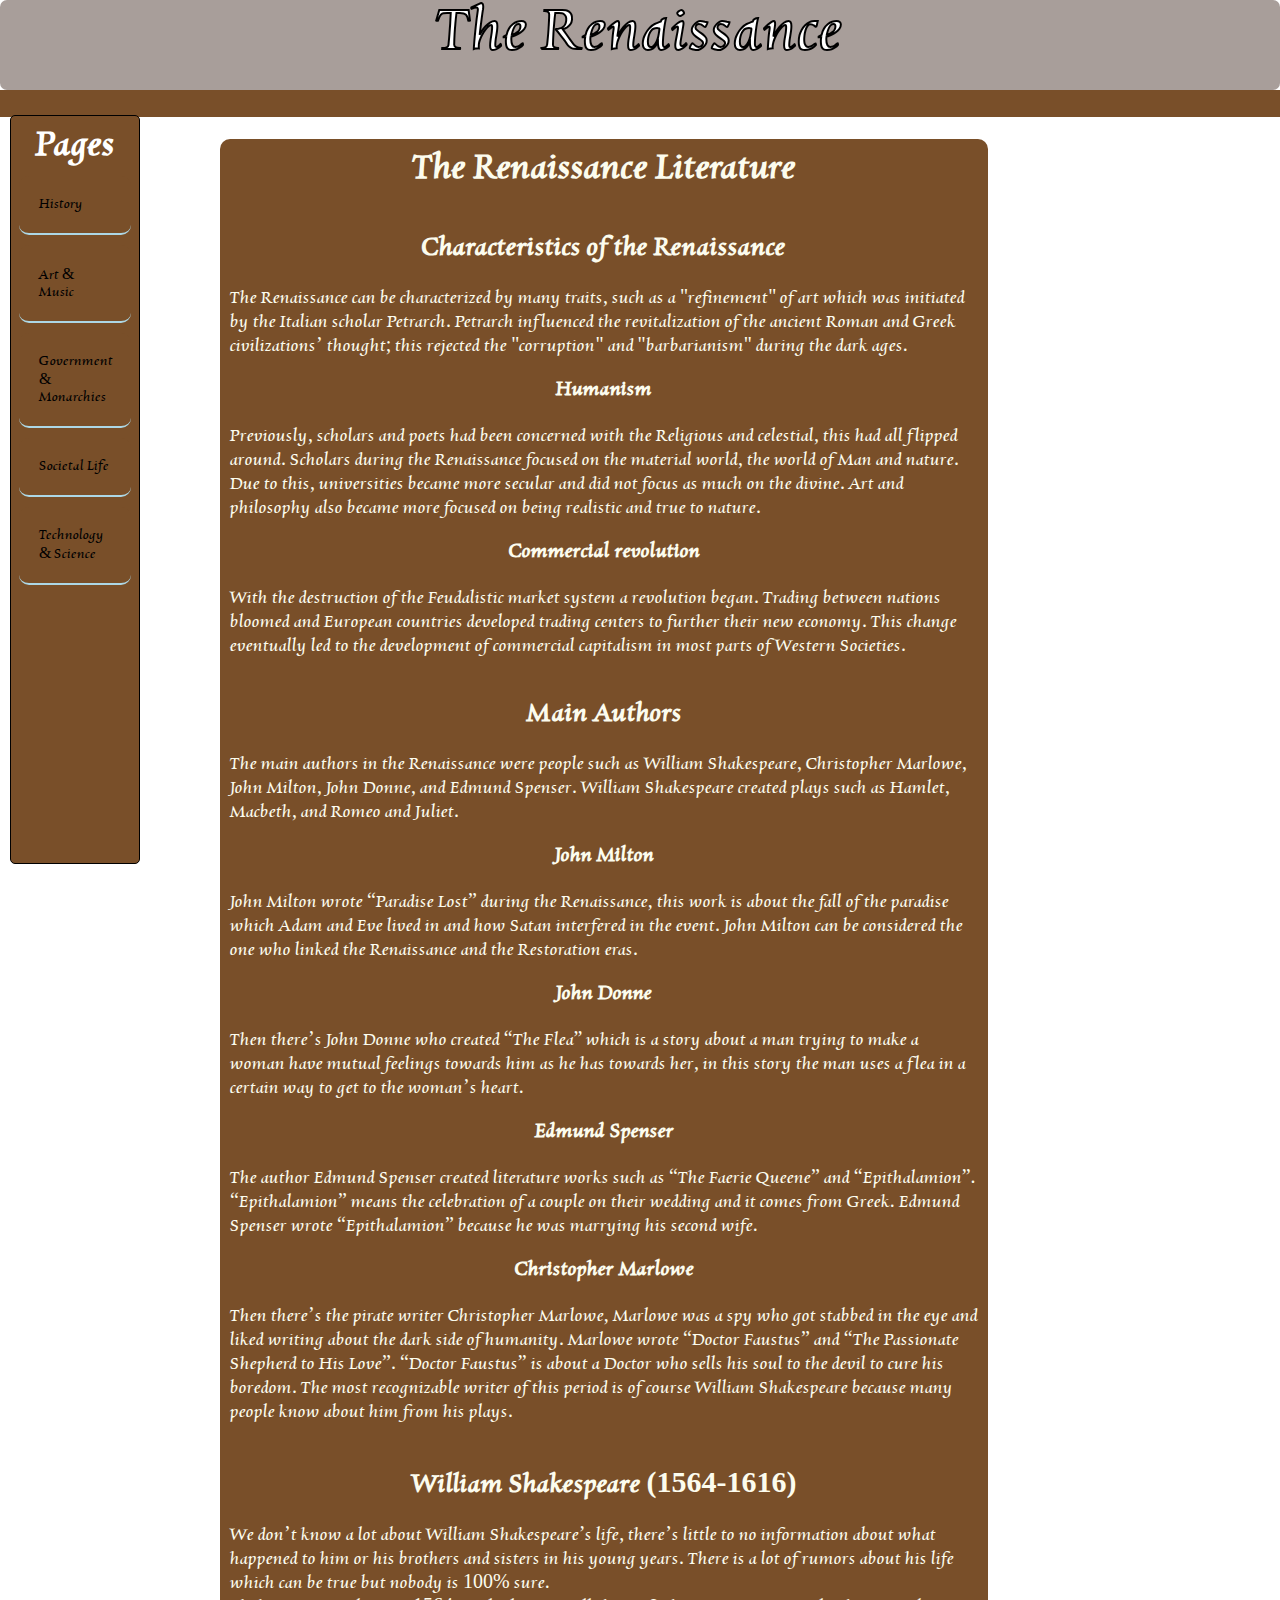
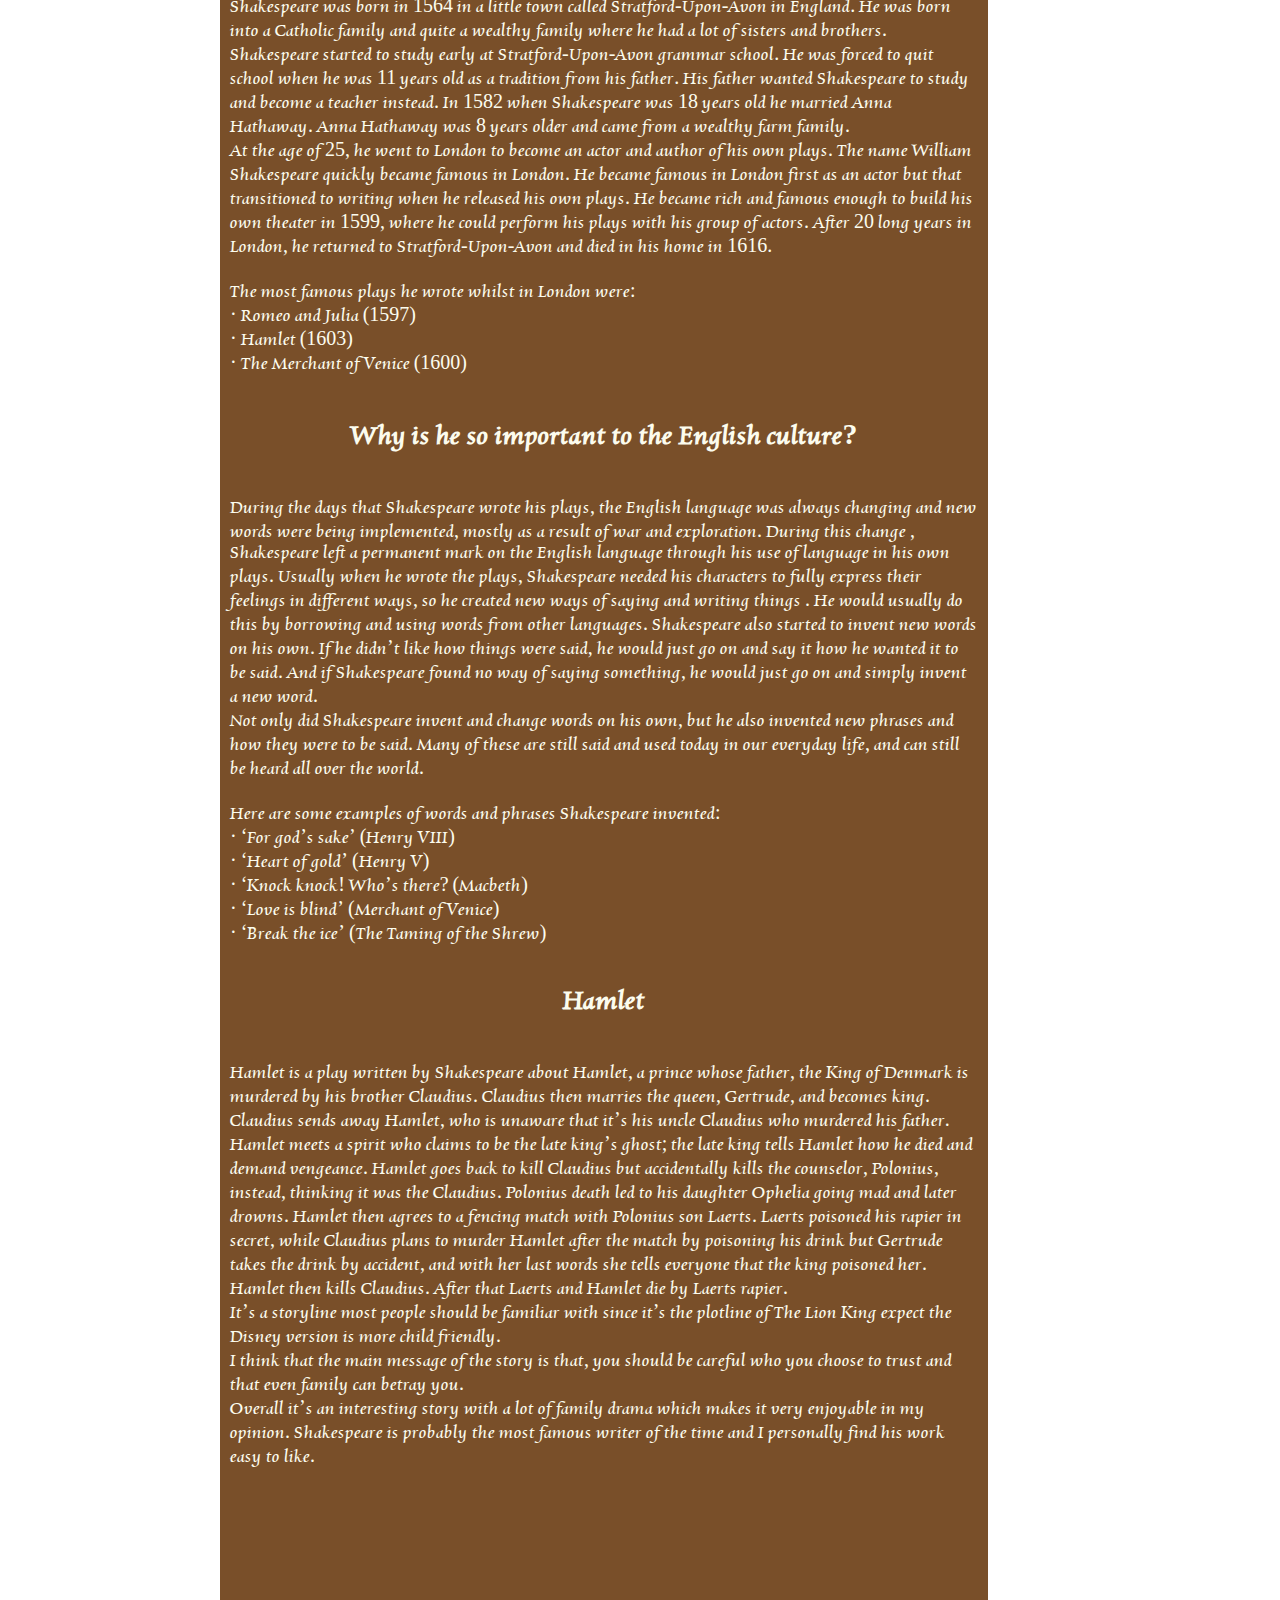
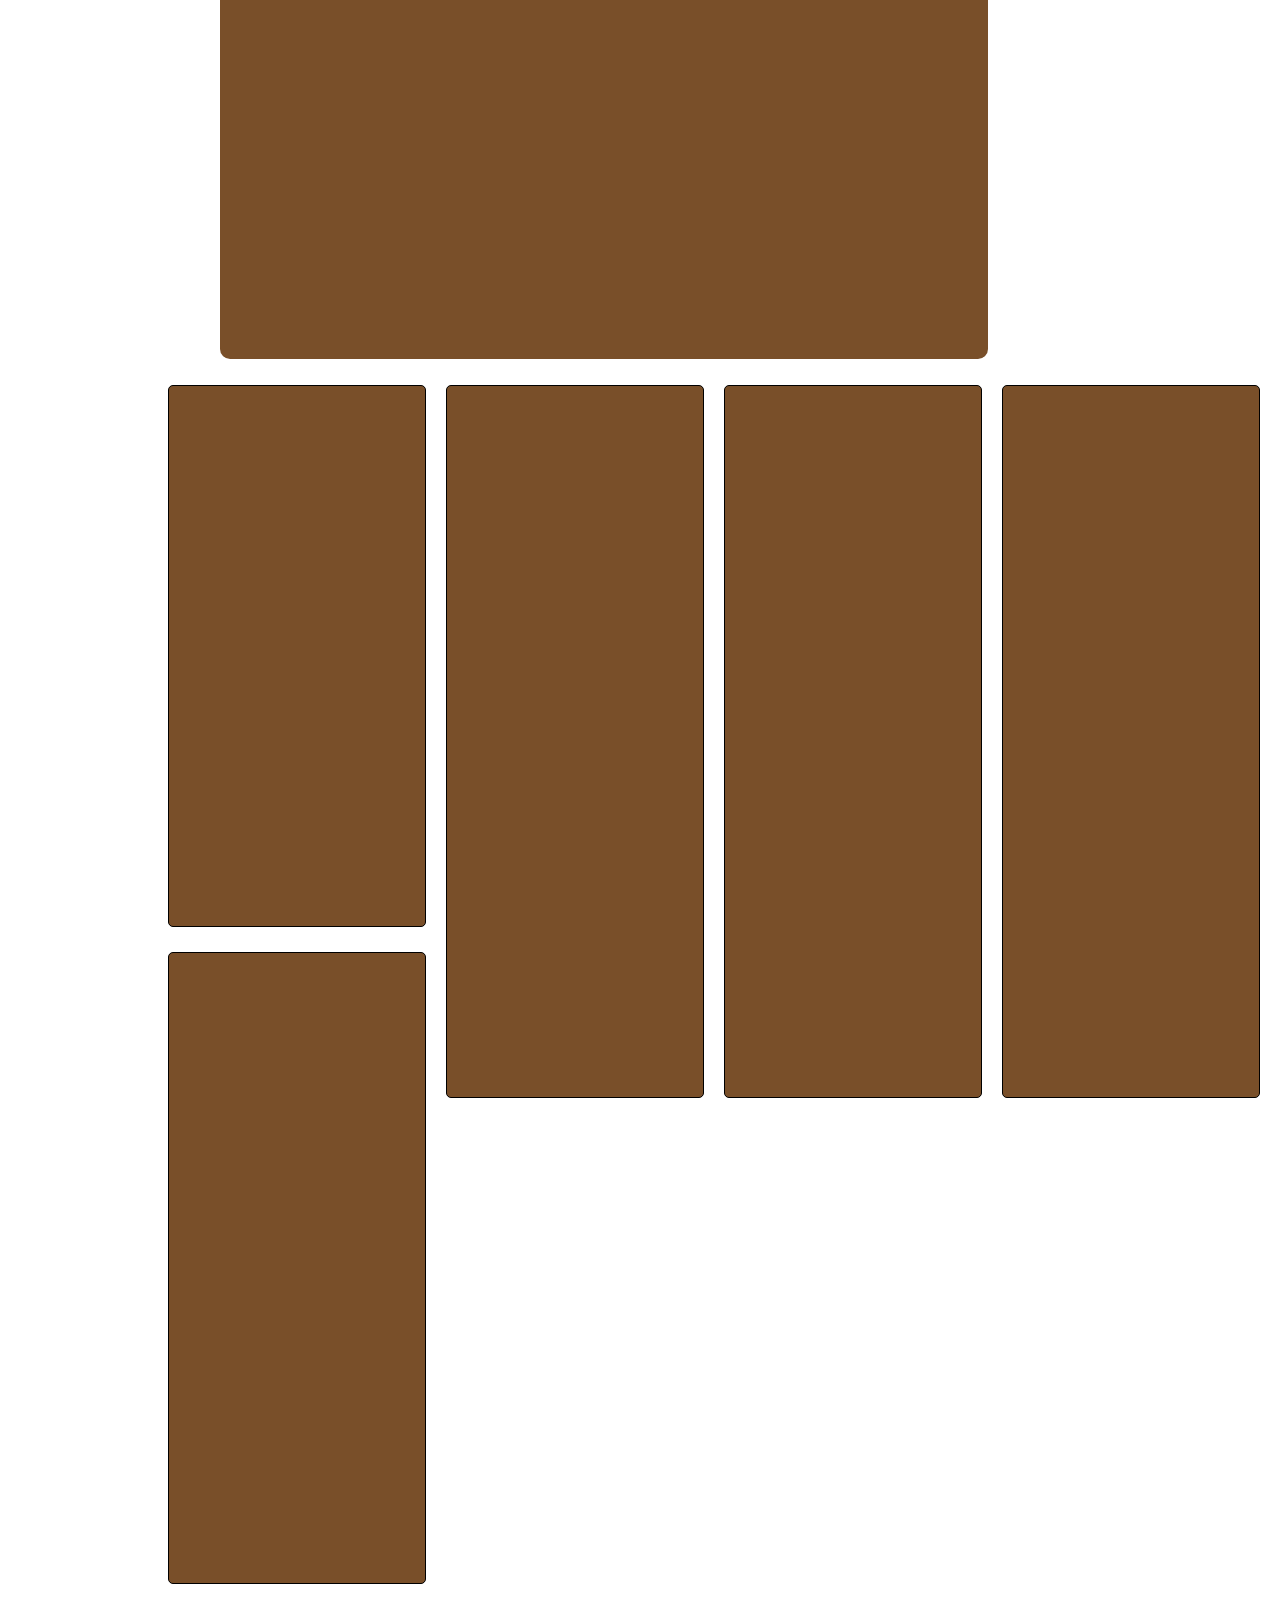
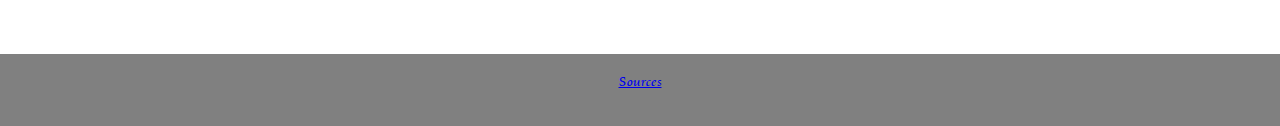
<file: index.html>
<!DOCTYPE html>
<html lang="en" dir="ltr">
  <head>

    <!-- Oscar, Robin, Elin, Marcus, Marouan-->
    <meta charset="utf-8">
    <title> The Renassance </title>
    <link href="index.css" rel="stylesheet">

        <script src="https://ajax.googleapis.com/ajax/libs/jquery/3.3.1/jquery.min.js"></script>
        <script src="https://ajax.googleapis.com/ajax/libs/jquery/1.11.1/jquery.min.js"></script>

        <script>
        $.get('more_texts/group_a', function(data) {
            document.getElementById("p1").innerHTML = data;
        });

        /* Gör så sidebaren på sidan stoppar följer med och stanner vid en viss position */
            $(window).scroll(function(){
            $("#sidebar").css("top", Math.max(0, 100 - $(this).scrollTop()));
            });

        </script>


  </head>

  <body>
<!-- Marcus, Oscar, Robin, Elin Marouan-->

<!-- The Renaissance loggan och background -->
  <div id="logo"> <p> The Renaissance </p> </div>

<!-- Den bruna linjen under-->
  <div id="header">
  </div>

<!-- All text -->
  <div id="body">
    <p id="p1"> </p>
  </div>

<!-- Bilder -->
  <div id="picture">
  </div>

  <div id="picture1">
  </div>

  <div id="picture2">
  </div>

  <div id="picture3">
  </div>

  <div id="picture4">
  </div>

<!-- Sidebar -->
  <div id="sidebar">
    <h1> Pages </h1>
    <a href="history.html"> History </a>
    <a href="Art.html"> Art & Music </a>
    <a href="oscar.html"> Government & Monarchies </a>
    <a href="societal life.html"> Societal Life </a>
    <a href="Technology&Science.html"> Technology & Science </a>
  </div>

  <!-- Footer som inkluderar källor -->
  <div id="footer">
    <nav> <a href="source.html"> Sources </a> </nav>
  </div>

  <!-- Marcus, Oscar, Robin, Elin Marouan-->

  </body>
</html>
</file>
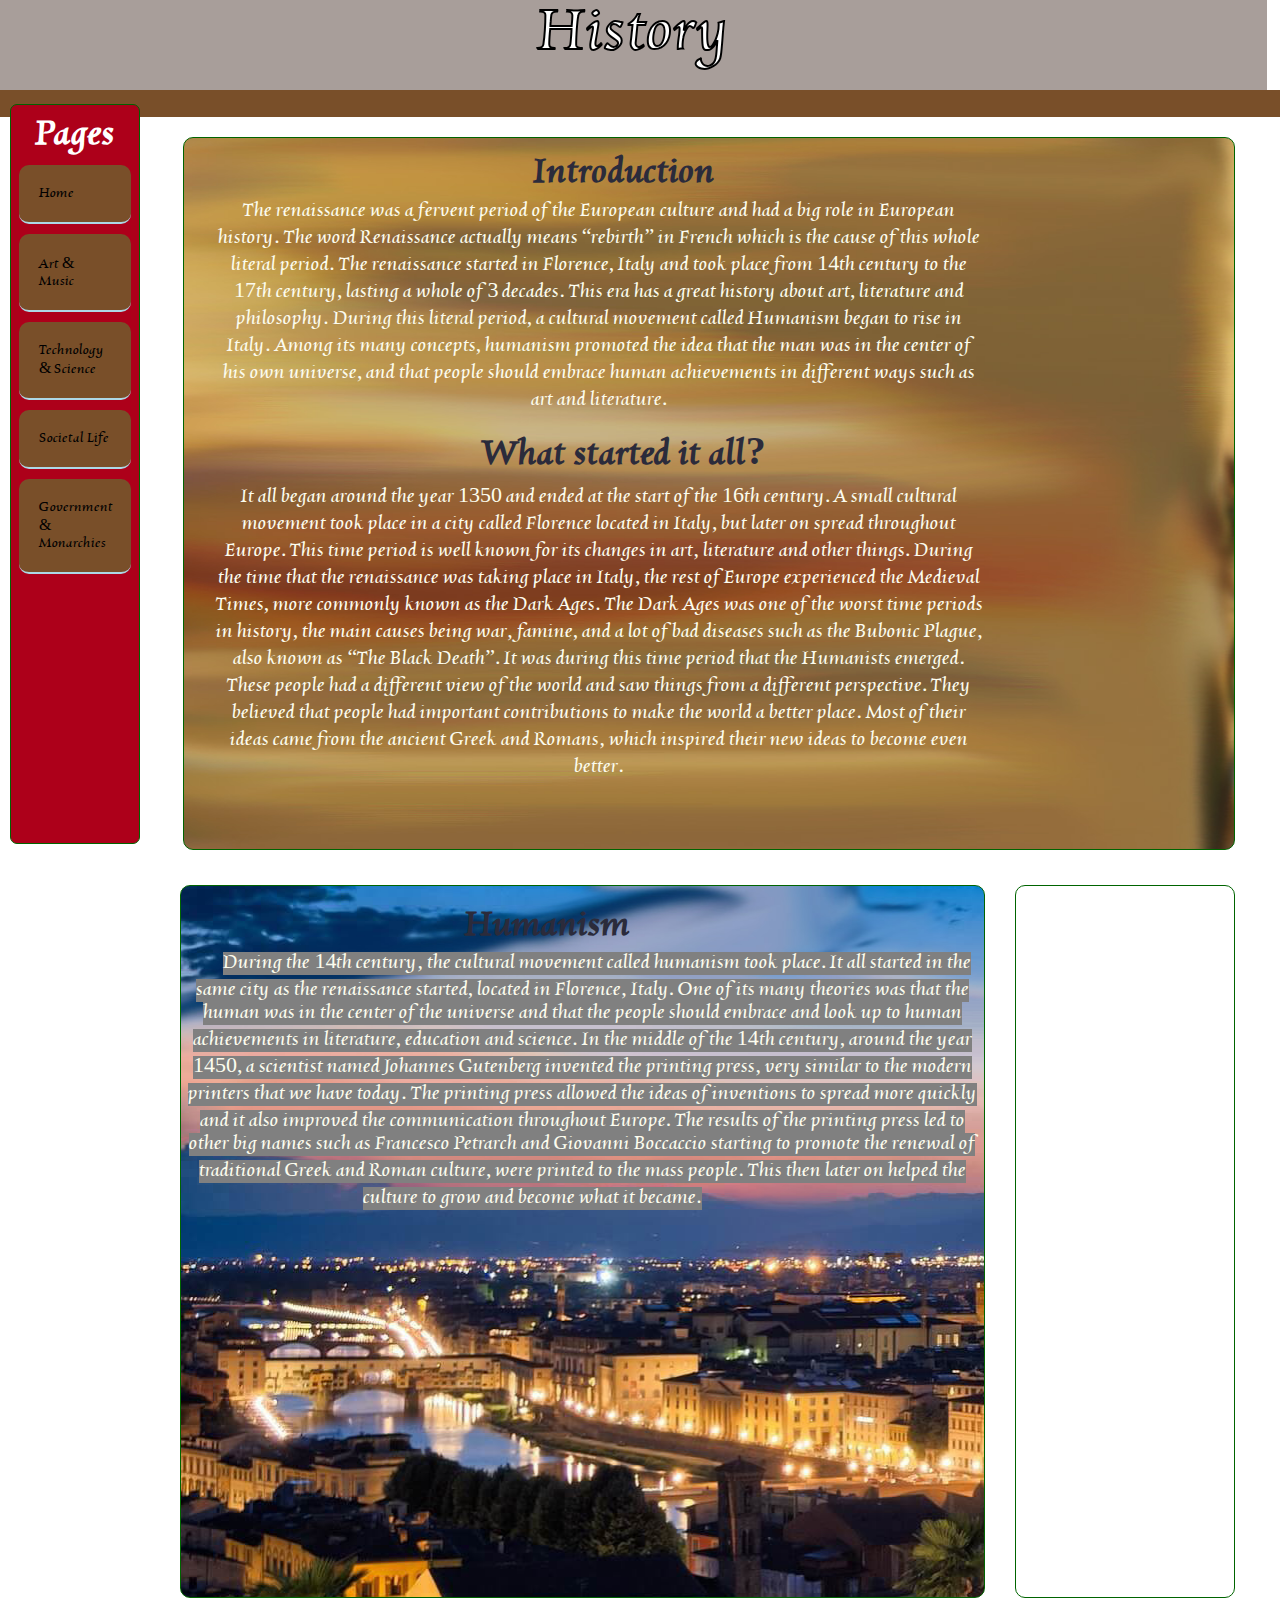
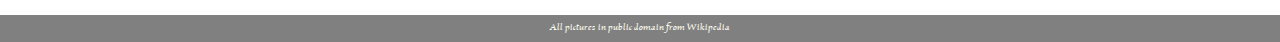
<file: history.html>
<!DOCTYPE html>
<html lang="en" dir="ltr">
  <head>
    <meta charset="utf-8">
    <title> History </title>
    <link href="history.css" rel="stylesheet">

    <!-- Text för hemsidan -->

    <script src="https://ajax.googleapis.com/ajax/libs/jquery/3.3.1/jquery.min.js"></script>

    <script>
        $.get('historytext/humanism.txt', function(data) {
            document.getElementById("humanism1").innerHTML = data;
        });

        $.get('historytext/introduction.txt', function(data) {
            document.getElementById("introduction1").innerHTML = data;
        });

        $.get('historytext/start.txt', function(data) {
            document.getElementById("start1").innerHTML = data;
        });
    </script>
  </head>

  <body>

    <!-- Div för logo på längst upp i sidan -->

    <div id="logo">

      <p> History </p>

    </div>

    <div id="header">
    </div>

    <!--Sidebar för hemsidan där vi kan navigata till andra sidor -->

    <div id="sidebar">
      <h1> Pages </h1>
      <a href="index.html"> Home </a>
      <a href="Art.html"> Art & Music </a>
      <a href="Technology&Science.html"> Technology & Science </a>
      <a href="societal life.html"> Societal Life </a>
      <a href="oscar.html"> Government & Monarchies </a>
    </div>

    <!--Div för text -->
    
    <div id="body">

      <h2> Introduction </h2>

      <!--Kod för text -->

      <p id="introduction1">
      </p>

      <h2> What started it all? </h2>

      <!--Kod för text -->

      <p id="start1">
      </p>

     </div>

     <!--Div för för bild -->
    
     <div id="picture"> </div>

     <!--Div för text -->

     <div id="humanism">

       <h2> Humanism </h2>

       <!--Kod för text -->

       <p id="humanism1">
       </p>

     </div>

     <!--Div för footer längst ner på sidan-->

     <div id="footer">

        <p> All pictures in public domain from Wikipedia </p>

     </div>

    </body>
  </html>
</file>
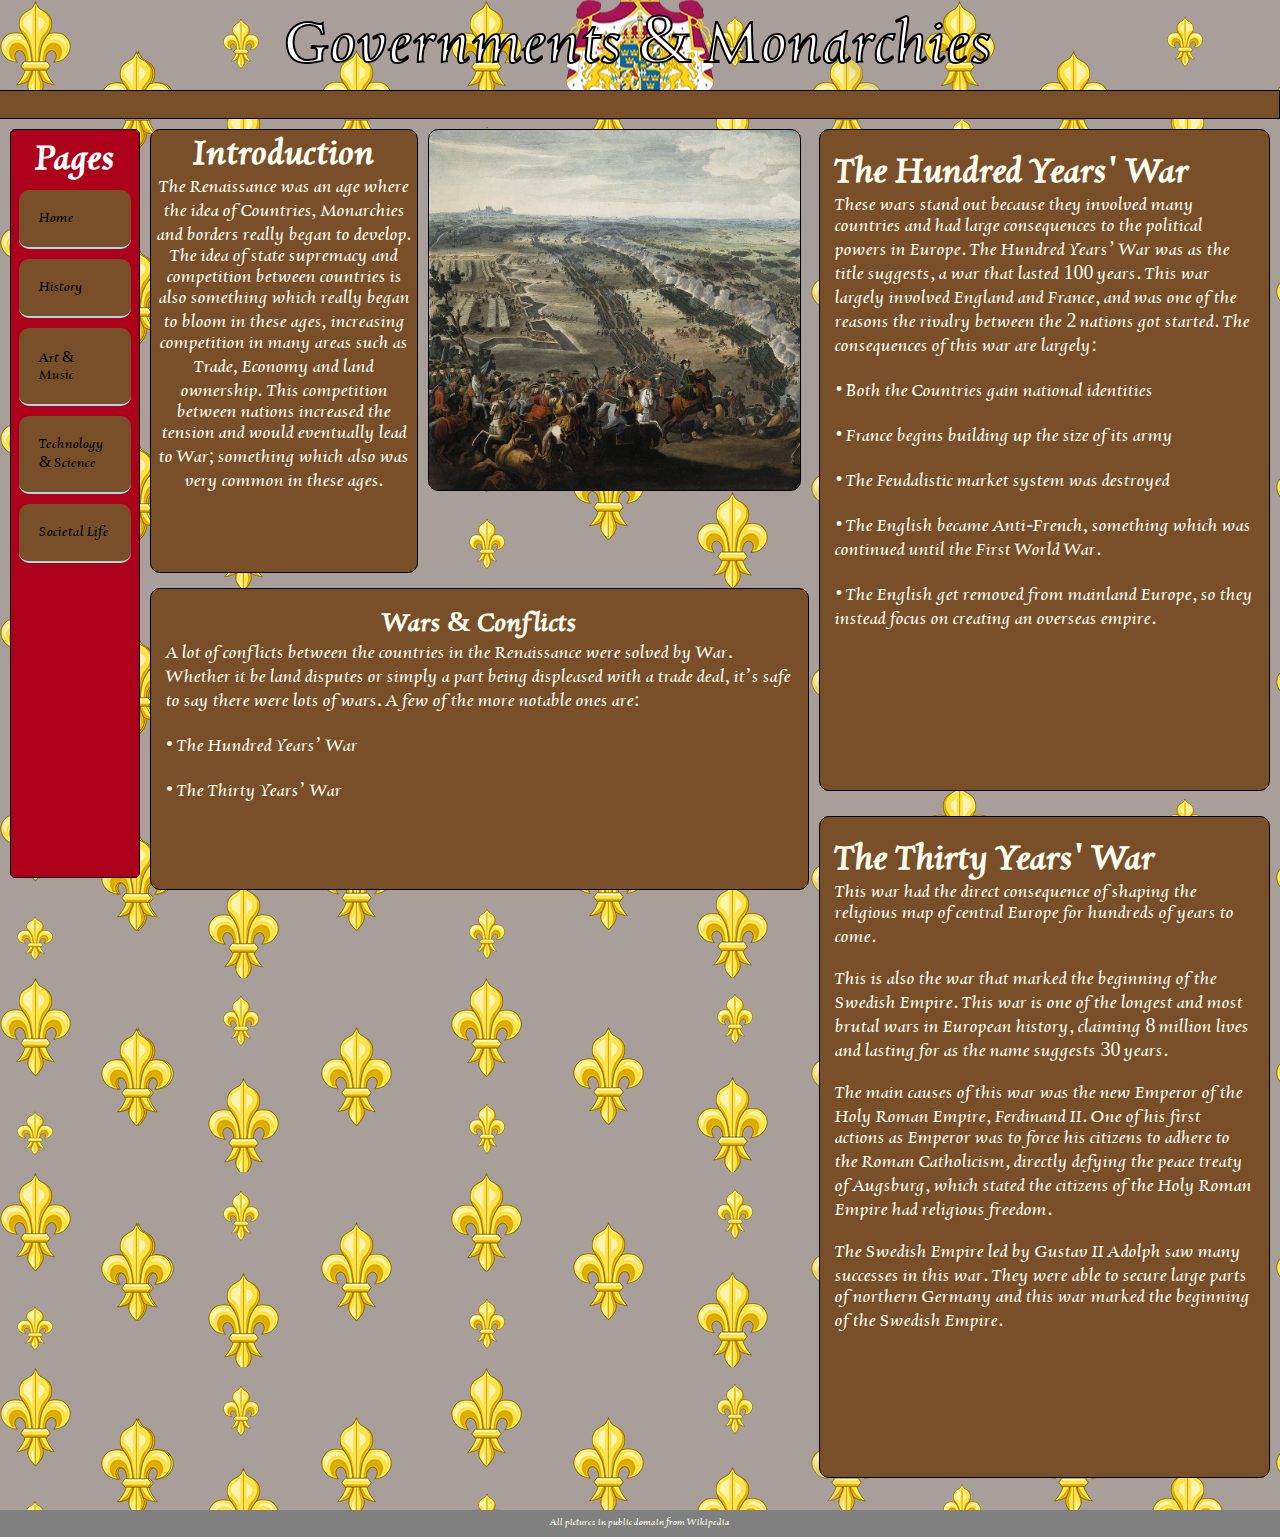
<file: oscar.html>
<!DOCTYPE html>
<html lang="en" dir="ltr">
  <head>
    <meta charset="utf-8">
    <title>Monarchies & Governments of the Renaissance</title>
    <link href="oscar.css" rel="stylesheet"> <!-- Stylesheet -->
    <script src="https://ajax.googleapis.com/ajax/libs/jquery/3.3.1/jquery.min.js"> /* Hämtar skripten som gör att text dokumenten fungerar */
    </script>
 <script>
     $.get('Monarch_text/osctext1.txt', function(data) {
         document.getElementById("osctext1").innerHTML = data;
     });
     $.get('Monarch_text/osctext2.txt', function(data) {
         document.getElementById("osctext2").innerHTML = data;
     });
     $.get('Monarch_text/osctext3.txt', function(data) {
         document.getElementById("osctext3").innerHTML = data;
     })
     ;$.get('Monarch_text/osctext4.txt', function(data) {
         document.getElementById("osctext4").innerHTML = data;
     });    /* Fångar JQuery skripen och binder den till de text dokumenten jag har i mappen Monarch_Text, och lägger in de i divvarna */
 </script>
  </head>
  <body>
    <div id="logo"> <p> Governments & Monarchies</p></div> <!-- Div för headern + texten -->

    <div id="header">
     </div>

     <div id="sidebar"> <!-- Divven för sidebar -->
       <h1> Pages </h1>
       <a href="index.html"> Home </a>
       <a href="history.html"> History </a>
       <a href="Art.html"> Art & Music </a>
       <a href="Technology&Science.html"> Technology & Science </a>
       <a href="societal life.html"> Societal Life </a>
  </div> <!-- Knappar för de olika sidorna -->

     <div id="body3"> <!-- Div för body3, denna ligger längre upp än de andra för prioritet -->
          <h1> The Hundred Years' War </h1>
          <p id="osctext3">
 </p>
       </div>
    <div id="body1"> <!-- Div body1 -->
      <h1> Introduction </h1>
      <p id="osctext1"> </p>
     </div>  <!-- Div img1 (bild) -->
     <div id="img1">
     </div>

     <div id="body2"> <!-- div body2 -->
              <h2> Wars & Conflicts </h2>
              <p id="osctext2"></p>
       </div>
       <div id="body4"> <!-- div body4 -->
         <h1> The Thirty Years' War </h1>
         <p id="osctext4"></p>
      </div>
      <div id="footer"> <!--  Div för footer, copyright information -->

         <p> All pictures in public domain from Wikipedia </p>

      </div>




  </body>
</html>
</file>
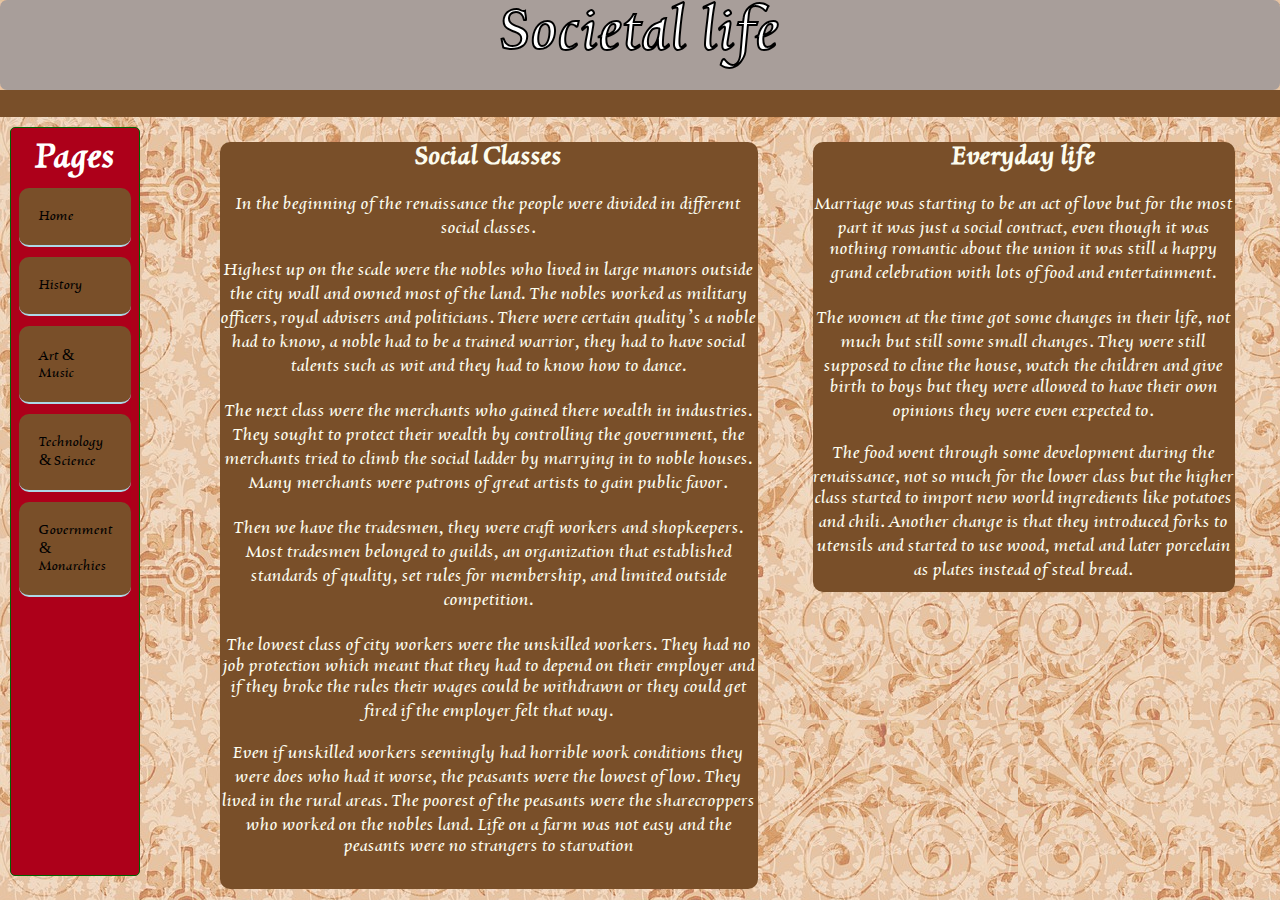
<file: societal life.html>
<!DOCTYPE html>
<html lang="en" dir="ltr">
  <head>
    <meta charset="utf-8">

    <title> Societal life </title><!--Namnet på fliken-->
    <link href="societal life.css" rel="stylesheet"><!--Länkar css-->
    <script src="https://ajax.googleapis.com/ajax/libs/jquery/3.3.1/jquery.min.js"></script>
   <script>
       $.get('societal life1.txt', function(data) {
           document.getElementById("p1").innerHTML = data;
       });
   </script>
   <script>
        $.get('societal life2.txt', function(data) {
            document.getElementById("p2").innerHTML = data;
        });
    </script><!--Bond js-->

  </head>

  <body>

  <div id="logo"> <p> Societal life </p> </div><!--Loggan längs upp på sidan-->

  <div id="header"><!--Linje under loggan-->

  </div>

  <div id="text2"><!--andra textrutan-->
    <h2>Everyday life</h2><br><!--Rubrik i andra textrutan-->
    <p id="p2"><!--Texten i andra textrutan-->
    </p>
  </div>

  <div id="text1"><!--Första textrutan-->
    <h2>Social Classes</h2><br><!--Rubrik i första textrutan-->
    <p id="p1"><!--Text i första textrutan-->
</p>
  </div>

  <div id="sidebar"><!--Sidebar-->
    <h1> Pages </h1><!--Rubriken i sidebar-->
    <a href="index.html"> Home </a><!--Länk till startsida-->
    <a href="history.html"> History </a><!--Länk till History-->
    <a href="art.html"> Art & Music </a><!--Länk till Art & music-->
    <a href="Technology&Science.html"> Technology & Science </a><!--Länk till Technology & Science-->
    <a href="oscar.html"> Government & Monarchies </a><!--Länk till Govermenr & Monarchies-->
  </div>

  </body>
</html>
</file>
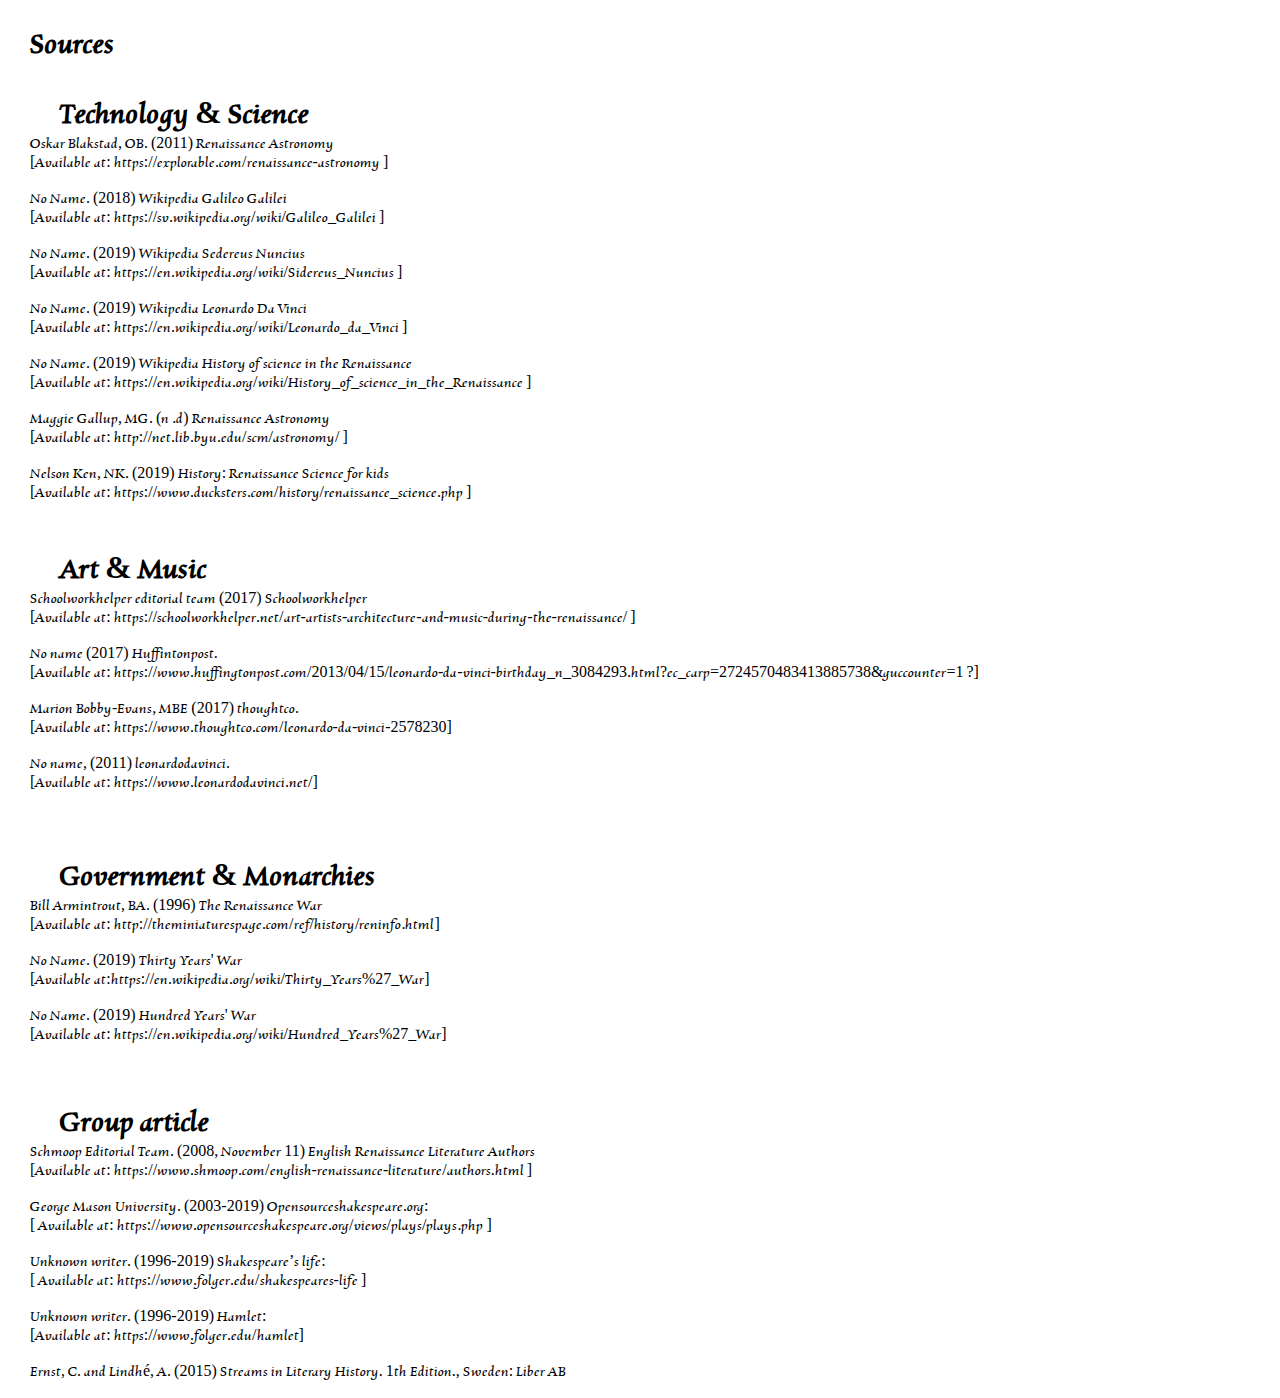
<file: source.html>
<!DOCTYPE html>
<html lang="en" dir="ltr">
  <head>
    <meta charset="utf-8">
    <title>Sources</title>

    <script src="https://ajax.googleapis.com/ajax/libs/jquery/3.3.1/jquery.min.js"></script>

    <script>
    $.get('more_texts/source.txt', function(data) {
        document.getElementById("p1").innerHTML = data;
    });
    </script>

<style>
*{
  margin: 0;
  padding: 0;
  font-family: CharpentierRenRed-Oblique;
}

@font-face {
  font-family: CharpentierRenRed-Oblique;
  src: url(CharpentierRenRed-Oblique.ttf);
}

h1{
  padding-top: 30px;
  padding-left: 30px;
}

p{
  font-size: 16px;
  padding-left: 30px;
}

</style>

  </head>
  <body>
<h1> Sources </h1>

<p id="p1"> </p>


  </body>
</html>
</file>
<file: index.css>
*{
  margin: 0;
  padding: 0;
  font-family: CharpentierRenRed-Oblique;
}

/* background bilden*/
body{
  background-image:
  url(https://us.123rf.com/450wm/tukkki/tukkki1301/tukkki130100025/17125799-lineair-patroon-met-zilveren-lijnen-website-achtergrond-of-vakantie-inpakpapier-of-elegante-huwelijk.jpg?ver=6);
}

/*Divven högst upp på sidan med texten i sig*/
#logo{
  width: 100vw;
  height: 10vh;
  background-color: #a89e9a;
  border-radius: 7px;
  font-size: 69px;
  color: white;
  -webkit-text-stroke: 2px black;
  text-align: center;
  font-family: CharpentierRenRed-Oblique;
  float: right;
  background-image: url(https://www.isango.com/theguidebook/wp-content/uploads/2016/09/The-Last-Supper-2.jpg);
  background-position: center;
}

/*Den bruna linjen högst upp*/
#header{
  width: 100vw;
  height: 3vh;
  background-color: #794F29;
  float: right;
}

/*Sidebar*/
#sidebar{
  width: 10vw;
  height: 83vh;
  background-color: #794F29;
  float: left;
  border-radius: 5px;
  margin-top: 10px;
  margin-left: 10px;
  border: 1.5px solid black;
  background-image: url(http://www2.oberlin.edu/amam/images/1944.34_000.jpg);
  position: -webkit-sticky;
  position: fixed;
  top: 105px;
}

/* All text */
#body{
  width: 60vw;
  height: 380vh;
  margin-bottom: 30px;
  background-color: #794F29;
  float: left;
  margin-left: 220px;
  margin-right: 45px;
  margin-top: 22px;
  margin-bottom: 1px;
  border-radius: 10px;
  font-size: 20px;
  color: #fcfcee;
}

/* Bilderna */
#picture{
  width: 20vw;
  height: 79vh;
  background-color: #794F29;
  float: right;
  border-radius: 5px;
  margin-top: 25px;
  margin-right: 20px;
  border: 1.5px solid black;
  background-image: url(https://news.artnet.com/app/news-upload/2014/07/Mona_Lisa.jpg);
  background-position: center;
}

#picture1{
  width: 20vw;
  height: 79vh;
  background-color: #794F29;
  float: right;
  border-radius: 5px;
  margin-top: 25px;
  margin-right: 20px;
  border: 1.5px solid black;
  background-image: url(https://i.pinimg.com/originals/e3/22/6b/e3226bf1b98d563452ba5d993784245b.jpg);
  background-position: center;
}

#picture2{
  width: 20vw;
  height: 79vh;
  background-color: #794F29;
  float: right;
  border-radius: 5px;
  margin-top: 25px;
  margin-right: 20px;
  border: 1.5px solid black;
  background-image: url(https://www.sciencephotogallery.com/p/173/galileo-galilei-italian-astronomer-1123845.jpg);
  background-position: center;
}

#picture3{
  width: 20vw;
  height: 60vh;
  background-color: #794F29;
  float: right;
  border-radius: 5px;
  margin-top: 25px;
  margin-right: 20px;
  border: 1.5px solid black;
  background-image: url(https://lh3.googleusercontent.com/-roTbafaqu7Y/WKSf-Wtbz-I/AAAAAAACe0k/mYZwi0yxV00kZb71PvpGXlp_WMFZJxw9QCJoC/w434-h640/Teleskop%2BCiptaan%2BGalileo%2BGalilei.jpg);
  background-position: center;
}

#picture4{
  width: 20vw;
  height: 70vh;
  background-color: #794F29;
  float: right;
  border-radius: 5px;
  margin-top: 25px;
  margin-right: 20px;
  border: 1.5px solid black;
  background-image: url(https://upload.wikimedia.org/wikipedia/commons/thumb/2/2c/Marcello_Venusti_Juicio_Universal_Tempera_Grassa_sobre_tabla_1549_Museo_di_Capodimonte.jpg/350px-Marcello_Venusti_Juicio_Universal_Tempera_Grassa_sobre_tabla_1549_Museo_di_Capodimonte.jpg);
  background-position: center;
}

/* Sidebar effekterna */
#sidebar a{
  text-decoration: none;
  color: black;
  background-color: #794F29;
  padding: 20px;
  display: block;
  border-bottom: 2px solid lightblue;
  border-radius: 10px;
  margin: 8px;
  margin-bottom: 10px;
}

/* Sidebar effekterna */
#sidebar a:hover{
  background-color: grey;
  color: white;
}

#sidebar h1{
  color: white;
  text-align: center;
  margin-top: 10px;
  font-size: 40px;
}

/* Font */
@font-face {
  font-family: CharpentierRenRed-Oblique;
  src: url(CharpentierRenRed-Oblique.ttf);
}

/* Paragraferna i txt filen */
#p1{
  padding: 10px;
}

#p1 h1{
  text-align: center;
}

#p1 h2{
  text-align: center;
}

#p1 h3{
  text-align: center;
}

/* Footern som inehåller källornas */
#footer{
  width: 100vw;
  height: 8vh;
  background-color: grey;
  float: right;
  margin-top: 70px;
  text-align: center;
  color: #fcfcee;
}

#footer nav{
  padding-top: 20px;
}
</file>
<file: history.css>
/* Marouan Akdim*/

*{
  margin: 0;
  padding: 0;
  font-family: CharpentierRenRed-Oblique; /* Font för hela hemsidan */
}

body{
  background-image: url(https://cdn.bmstores.co.uk/images/hpcProductImage/imgFull/335084-debona-sofia-grey-wallpaper.jpg);
  background-attachment: fixed; /* Detta gör så att bakgrundsbilden på hemsidan står stilla så att den rör ej på sig */
}

#logo{ /* Första diven längst upp på sidan */
  width: 99vw;
  height: 10vh;
  background-color: #a89e9a;
  -webkit-text-stroke: 2px black;
  font-size: 69px; /* Storlek på rubriken */
  color: white;
  text-align: center; /* Detta gör så att rubriken centreras */
  font-family: CharpentierRenRed-Oblique; /* Font för rubriken */
  background-image: url(https://www.class-central.com/report/wp-content/uploads/2015/05/Jesus-in-Scripture-and-Tradition.jpg);
}

#header{ /* Den bruna linjen under logo */
  width: 100vw;
  height: 3vh;
  background-color: #794F29;
  float: right;
}

#sidebar{ /* Navigation bar på vänstra sidan av hemsidan */
  width: 10vw;
  height: 82vh;
  background-color: #ad001a;
  float: left;
  border-radius: 7px;
  margin-top: 10px;
  margin-left: 10px;
  border: 1.5px solid darkgreen;
  background-image: url(http://www2.oberlin.edu/amam/images/1944.34_000.jpg);
  position: -webkit-sticky;
  position: fixed; /* Detta gör så att sidebaren följer med när man scrollar upp eller nedåt */
  top: 94px; /* Samma sak som margin-top */
}

#body{ /* Första diven med introduction text */
  width: 82vw;
  height: 79vh;
  background-color: #794F29;
  float: right;
  margin-left: 5px;
  margin-right: 45px;
  margin-top: 20px;
  margin-bottom: 5px;
  border: 1.5px solid darkgreen;
  border-radius: 10px;
  text-align: center;
  font-family: CharpentierRenRed-Oblique; /* Font för texten */
  background-image: url('Bilder/historybackgroundss.jpg');
}

#body h2{ /* Rubrik till body */
  font-size: 40px; /* Storlek på rubriken */
  margin-top: 15px;
  margin-right: 170px;
  color: #2B2B3B;
}

#body p{ /* Texten i body */
  font-size: 22px; /* Storlek på texten till body */
  float: left;
  margin-top: 5px;
  margin-right: 250px;
  margin-left: 30px;
  margin-bottom: 15px;
  color: #fcfcee;
}

#picture{ /* Bilden på Plato och Aristotle */
  width: 17vw; /* Bredd på bilden */
  height: 79vh; /* Höjd på bilden */
  float: right;
  margin-top: 30px;
  margin-right: 45px;
  background-image: url(https://upload.wikimedia.org/wikipedia/commons/thumb/9/98/Sanzio_01_Plato_Aristotle.jpg/458px-Sanzio_01_Plato_Aristotle.jpg);
  background-position: center; /* Detta centrerar bilden */
  border: 1.5px solid darkgreen; /* Detta skapar en linje runt bilden */
  border-radius: 10px;
}

#humanism{ /* Andra diven med humanism texten */
  width: 62.8vw;
  height: 79vh;
  background-color: #794F29;
  float: right;
  margin-left: 5px;
  margin-right: 30px;
  margin-top: 30px;
  border: 1.5px solid darkgreen; /* Detta skapar en linje runt bilden */
  border-radius: 10px;
  text-align: center;
  font-family: CharpentierRenRed-Oblique;
  background-image: url('Bilder/florencie.jpg');
  background-position: left;
}

#humanism h2{ /* Rubrik till humanism */
  font-size: 40px;
  margin-top: 20px;
  margin-right: 70px;
  color: #2B2B3B;
}


#humanism p{ /* Texten i humanism diven */
  display: inline;
  background-color: grey;
  font-size: 22px;
  margin-top: 15px;
  margin-right: 100px;
  margin-left: 30px;
  margin-bottom: 15px;
  color: #fcfcee;
}

#footer{ /* Den gråa diven längst ner på hemsidan med info om bilderna */
  width: 100vw;
  height: 3vh;
  background-color: grey;
  float: right;
  margin-top: 17px;
  font-size: 11px; /* Storlek på texten */
}

#footer p{ /* Utveckling av texten i footern */
  text-align: center;
  color: #fcfcee;
  margin-top: 7px;
}

#sidebar a{ /* Utveckling av texterna i sidebaren */
  text-decoration: none;
  color: black;
  background-color: #794F29;
  padding: 20px;
  display: block; /* Detta gör så att den visas som ett rektangulärt block */
  border-bottom: 2px solid lightblue;
  border-radius: 10px;
  margin: 8px;
  margin-bottom: 10px;
}

#sidebar a:hover{ /* Detta skapar en effekt så att det syns en annan färg när man lägger musen över sidebaren */
  background-color: grey;
  color: white;
}

#sidebar h1{ /* Rubriken till sidebaren */
  color: white;
  text-align: center;
  margin-top: 10px;
  font-size: 40px;
}

@font-face { /* Detta gör så att fonten funkar i hela hemsidan */
  font-family: CharpentierRenRed-Oblique;
  src: url(CharpentierRenRed-Oblique.ttf);
}
</file>
<file: oscar.css>
*{ /* Generella egenskaper för universal */
  margin: 0;
  padding: 0;
  font-family: CharpentierRenRed-Oblique;
}

body{ /* Generella egenskaper för body, bild och storlek på bilden */
  background-image:
  url('Bilder/backgroundosc.jpg');
  background-size: auto;
}

#logo{ /* Generella egenskaper för header delen, texten och bilden som sitter där */
  color: white;
  -webkit-text-stroke: 2px black;
  width: 100vw;
  height: 10vh;
  border-radius: 7px;
  font-size: 69px;
  text-align: center;
  font-family: CharpentierRenRed-Oblique;
  background-image: url('Bilder/Great_coat_of_arms_of_Sweden.svg.png');
  background-repeat:no-repeat;
  background-position:center;
}

#header{ /* Generella egenskaper för den bruna linjen som sepererar */
  width: 100vw;
  height: 3vh;
  border: 1px solid black;
  background-color: #794F29;
  float: right;
}

#sidebar{ /* Generella egenskaper för sidebaren, backgrundsbild och annat */
  width: 10vw;
  height: 83vh;
  background-color: #ad001a;
  float: left;
  border-radius: 5px;
  margin-top: 10px;
  margin-left: 10px;
  border: 1.5px solid black;
  background-image: url(http://www2.oberlin.edu/amam/images/1944.34_000.jpg);
  position: -webkit-sticky;
  position: sticky;
  top: 0;
}
#body1{ /* Generella egenskaper för divven body1 */
  float: left;
  padding: 5px;
  width: 20vw;
  height: 48vh;
  border: 1.5px solid black;
  background-color: #794F29;
  margin-left: 10px;
  margin-right: 0px;
  margin-top: 10px;
  margin-bottom: 15px;
  border-radius: 10px;
  text-align: center;
  font-size: 20px;
  color: #fcfcee;
}
#img1{  /* Generella egenskaper för divven img1, med bild */
  float: left;
  width: 29Vw;
  height: 40vh;
  background-color: #794F29;
  margin-left: 10px;
  margin-right: 10px;
  margin-top: 10px;
  margin-bottom: 15px;
  border-radius: 10px;
  border: 1.5px solid black;
  text-align: center;
  font-size: 20px;
  color: #fcfcee;
  background-image:url('Bilder/poltava.jpg');
  background-size: cover;
}
#body2{ /* Generella egenskaper för divven body2 */
  float: left;
  width: 49vw;
  padding: 15px;
  border: 1.5px solid black;
  height: 30vh;
  background-color: #794F29;
  margin-left: 10px;
  margin-bottom: 15px;
  border-radius: 10px;
  font-size: 20px;
  color: #fcfcee;
}
#body3{ /* Generella egenskaper för divven body3 */
  float: right;
  width: 32.7vw;
  padding: 15px;
  height: 70vh;
  border: 1.5px solid black;
  background-color: #794F29;
  margin-left: 0px;
  margin-right: 10px;
  margin-top: 10px;
  margin-bottom: 15px;
  border-radius: 10px;
  font-size: 20px;
  color: #fcfcee;
}
#body4{ /* Generella egenskaper för divven body4 */
  float: right;
  width: 32.7vw;
  padding: 15px;
  height: 70vh;
  border: 1.5px solid black;
  background-color: #794F29;
  margin-left: 0px;
  margin-right: 10px;
  margin-top: 10px;
  margin-bottom: 15px;
  border-radius: 10px;
  font-size: 20px;
  color: #fcfcee;
}
#body2 h2{ /* Generella egenskaper för h2en i body2 */
  text-align: center;
}
#sidebar a{ /* Generella egenskaper för texten i sidebar divven */
  color: black;
  text-decoration: none;
  background-color: #794F29;
  padding: 20px;
  display: block;
  border-bottom: 2px solid lightblue;
  border-radius: 10px;
  margin: 8px;
  margin-bottom: 10px;
}
#sidebar a:hover{ /* Hover egenskap för sidebaren */
  background-color: grey;
  color: white;
}
#footer{ /* Generella egenskaper för footern där information om bilderna finns */
  width: 100vw;
  height: 3vh;
  background-color: grey;
  float: right;
  margin-top: 17px;
  font-size: 11px;
}

#footer p{ /* Generella egenskaper för p texten i footern */
  text-align: center;
  color: #fcfcee;
  margin-top: 7px;
}
#sidebar h1{ /* Generella egenskaper för h1 texten i sidebar */
  color: white;
  text-align: center;
  margin-top: 10px;
  font-size: 40px;
}
@font-face { /* Generella egenskaper för fonten */
  font-family: CharpentierRenRed-Oblique;
  src: url(CharpentierRenRed-Oblique.ttf);
}
</file>
<file: societal life.css>
*{
  margin: 0;
  padding: 0;
  font-family: CharpentierRenRed-Oblique;
}

body{
  background-image:
  url(Bilder/backgroundsocietal.jpg);
  background-attachment: fixed;
}/*Backgrounds bild*/

#logo{/*Väljer "logo"*/
  -webkit-text-stroke: 2px black;
  width: 100vw;/*Brädden på loggan*/
  height: 10vh;/*Höjden på loggan*/
  background-color: #a89e9a;/*backgrounds färgen på loggan*/
  border-radius: 7px;
  font-size: 69px;/*Storlek på texten*/
  color: white;/*Text färg*/
  text-align: center;/*Centrerar texten*/
  font-family: CharpentierRenRed-Oblique;/*Text font*/
}

#header{/*Väljer "header"*/
  width: 100vw;/*Brädden på headern*/
  height: 3vh;/*Höjden på headern*/
  background-color: #794F29;/*Färgen på headern*/
  float: right;/*Lägger headern till höger*/
}

#sidebar{/*Väljer "sidebar"*/
  width: 10vw;/*Brädden på sidebaren*/
  height: 83vh;/*Höjden på sidebaren*/
  background-color: #ad001a;/*Backgrounds färgen på sidebaren*/
  float: left;/*Lägger sidebaren till vänster*/
  border-radius: 5px;
  margin-top: 10px;
  margin-left: 10px;
  border: 1.5px solid darkgreen;/*Sätter en grön border runt sidebaren*/
  background-image: url(http://www2.oberlin.edu/amam/images/1944.34_000.jpg);/*Backgrounds bilden i sidebaren*/
  position: -webkit-sticky;
  position: sticky;/*Gör att sidebaren alltid har samma avstånd från alla sidor även om man skrollar*/
  top: 0
}

#text1{/*Väljer första textrutan*/
  width: 42vw;/*Brädden på första textrutan*/
  height: 83vh;/*Höjden på första textrutan*/
  background-color: #794F29;/*Backgrounds färgen på första textrutan*/
  float: right;/*Lägger textrutan till höger*/
  margin-left: 10px;
  margin-right: 45px;
  margin-top: 25px;
  margin-bottom: 15px;
  border-radius: 10px;
  text-align: center;/*Centrerar texten i textrutan*/
  font-size: 20px;/*Storleken på texten*/
  color: #fcfcee;/*text färg*/
}

#text2{/*Väljer andra textrutan*/
  width: 33vw;/*Brädden på andra textrutan*/
  height: 50vh;/*Höjden på andra textrutan*/
  background-color: #794F29;/*Backgrounds färgen på andra textrutan*/
  float: right;/*Lägger textrutan till höger*/
  margin-left: 10px;
  margin-right: 45px;
  margin-top: 25px;
  margin-bottom: 15px;
  border-radius: 10px;
  text-align: center;/*Centrerar texten i textrutan*/
  font-size: 20px;/*Storleken på texten*/
  color: #fcfcee;/*Text färg*/
}

#footer{/*Väljer "footer"*/
  width: 100vw;/*Brädden på footern*/
  height: 4vh;/*Höjden på footern*/
  background-color: #00001a;/*färgen på footern*/
  float: right;/*Lägger footern till höger*/
  border-radius: 3px;
}

#sidebar a{/*Väljer länkarna i sidebaren*/
  text-decoration: none;/*Tar bort all text decoration*/
  color: black;/*Text färg*/
  background-color: #794F29;/*Backgrounds färg*/
  padding: 20px;
  display: block;
  border-bottom: 2px solid lightblue;/*Sätter en ljus blå border under*/
  border-radius: 10px;
  margin: 8px;
  margin-bottom: 10px;
}

#sidebar a:hover{/*Väljer länkarna när man har musen över dem*/
  background-color: grey;/*Backgrounds färg*/
  color: white;/*Text färg*/
}

#sidebar h1{/*Väljer rubriken i sidebaren*/
  color: white;/*Text färg*/
  text-align: center;/*Centrerar texten*/
  margin-top: 10px;
  font-size: 40px;
}

@font-face {
  font-family: CharpentierRenRed-Oblique;
  src: url(CharpentierRenRed-Oblique.ttf);
}/*Font*/
</file>
